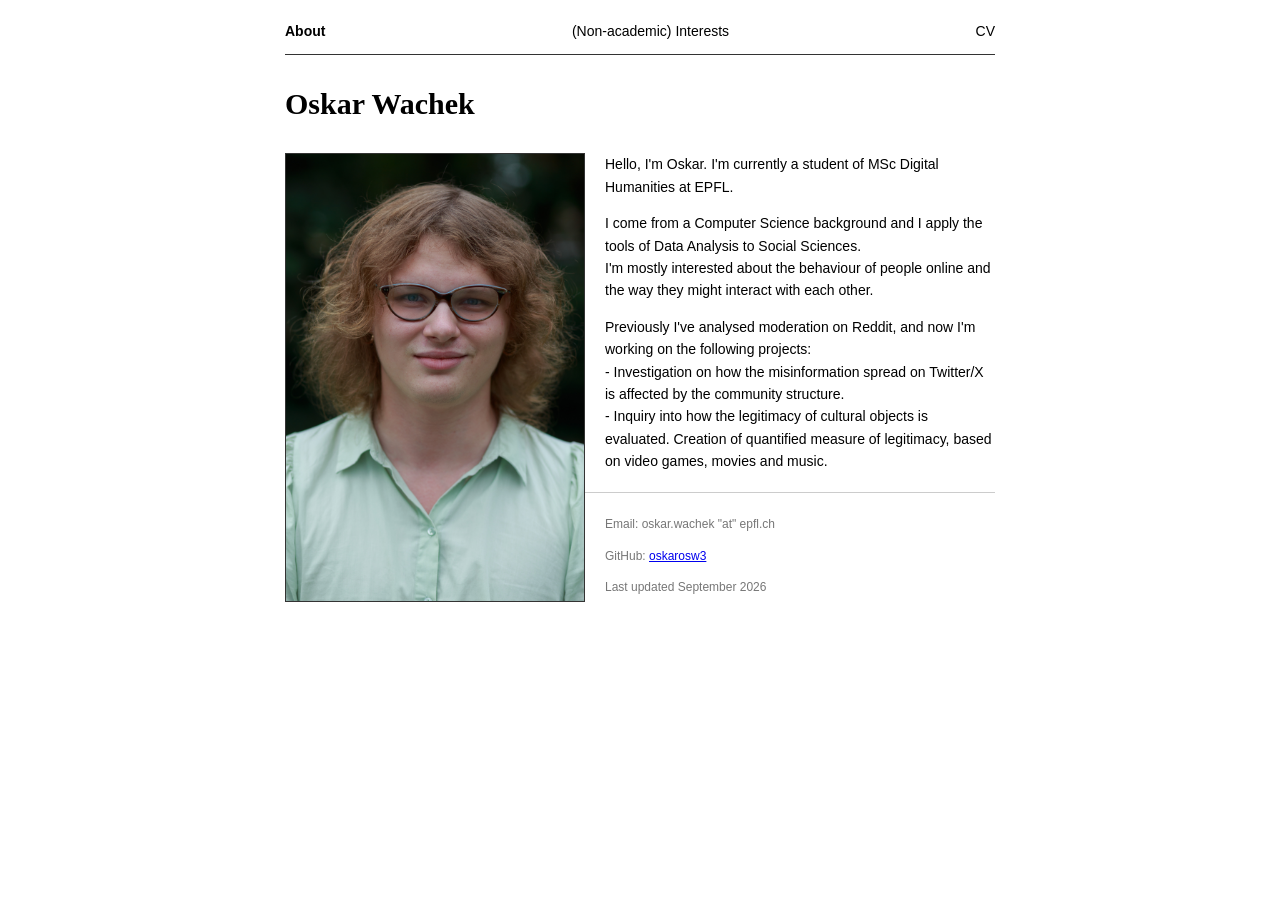
<file: index.html>
<!DOCTYPE html>
<html lang="en">
<head>
<meta charset="UTF-8">
<meta name="viewport" content="width=device-width, initial-scale=1.0">
<title>Oskar Wachek</title>
<link rel="stylesheet" href="style.css">
</head>
<body>
<div class="container">

  <nav>
    <ul>
      <li class="active"><a href="index.html">About</a></li>
      <li><a href="interests.html">(Non-academic) Interests</a></li>
      <li><a href="cv.html">CV</a></li>
      
    </ul>
  </nav>

  <header>
    <h1>Oskar Wachek</h1>
  </header>

  <main>

    <img src="src/profile_photo.jpg" alt="Photo of Oskar Wachek" class="profile-photo">

    <p> Hello, I'm Oskar. I'm currently a student of MSc Digital Humanities at EPFL.</p>

    <p> I come from a Computer Science background and I apply the tools of Data Analysis to Social Sciences. <br>
      I'm mostly interested about the behaviour of people online and the way they might interact with each other. </p>

    <p>
      Previously I've analysed moderation on Reddit, and now I'm working on the following projects: <br>
      - Investigation on how the misinformation spread on Twitter/X is affected by the community structure. <br>
      - Inquiry into how the legitimacy of cultural objects is evaluated. Creation of quantified measure of legitimacy, based on 
      video games, movies and music.
    </p>
  </main>

  <footer>
    <p> Email: oskar.wachek "at" epfl.ch</p>
    <p>GitHub: <a href="https://github.com/oskarosw3" target="_blank" rel="noopener"> oskarosw3 </a></p>
    <p>Last updated September 2026</p>
  </footer>

</div>
</body>
</html>
</file>
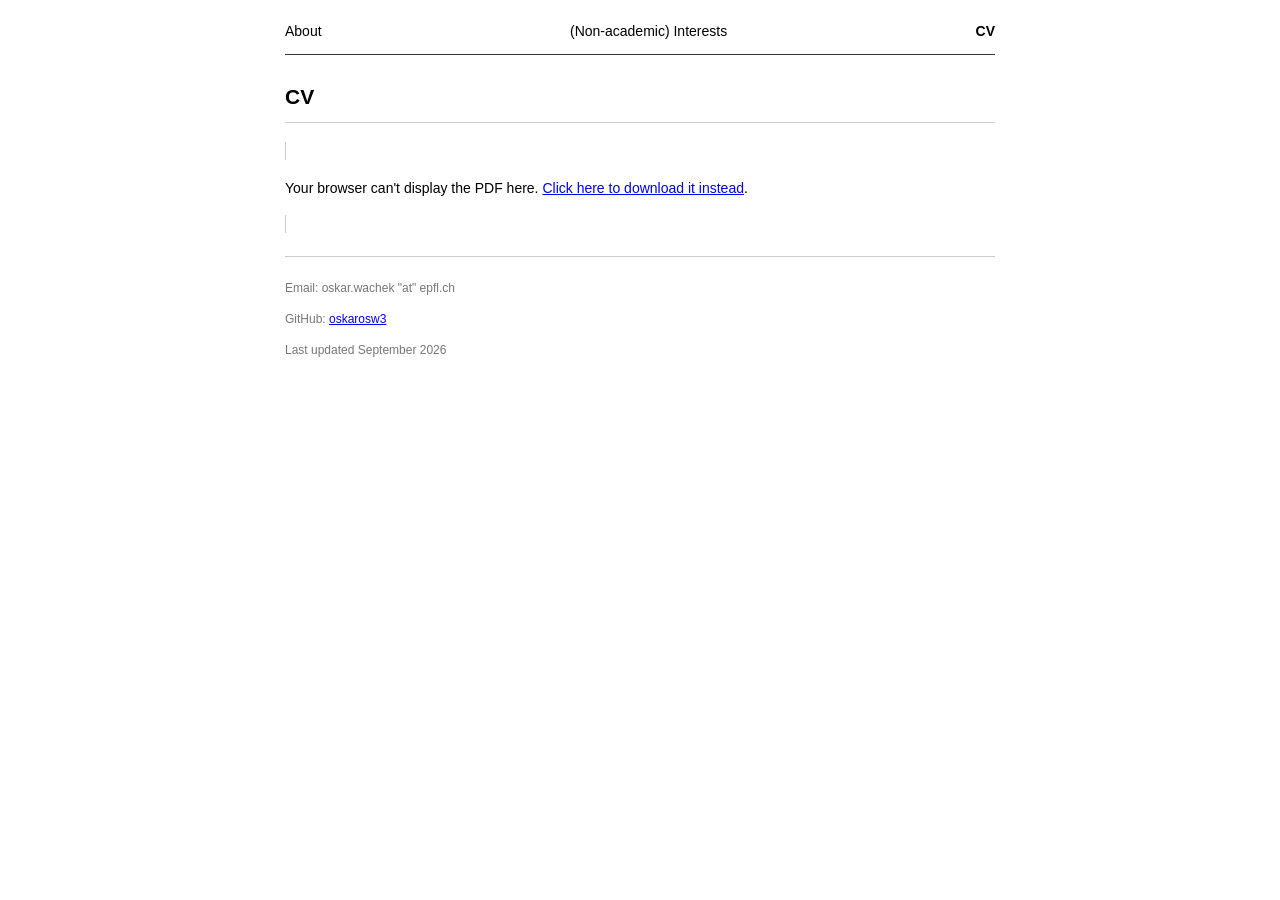
<file: cv.html>
<!DOCTYPE html>
<html lang="en">
<head>
<meta charset="UTF-8">
<meta name="viewport" content="width=device-width, initial-scale=1.0">
<title>CV - Oskar Wachek</title>
<link rel="stylesheet" href="style.css">
</head>
<body>
<div class="container">

  <nav>
    <ul>
      <li><a href="index.html">About</a></li>
      <li><a href="interests.html">(Non-academic) Interests</a></li>
      <li class="active"><a href="cv.html">CV</a></li>

    </ul>
  </nav>

  <main>
    <h2>CV</h2>
    <object class="pdf-frame" data="src/Oskar_CV_website.pdf" type="application/pdf" width="100%" height="900">
      <p>Your browser can't display the PDF here.
      <a href="src/Oskar_CV_website.pdf">Click here to download it instead</a>.</p>
    </object>
  </main>

  <footer>
    <p> Email: oskar.wachek "at" epfl.ch</p>
    <p>GitHub: <a href="https://github.com/oskarosw3" target="_blank" rel="noopener"> oskarosw3 </a></p>
    <p>Last updated September 2026</p>
  </footer>

</div>
</body>
</html>
</file>
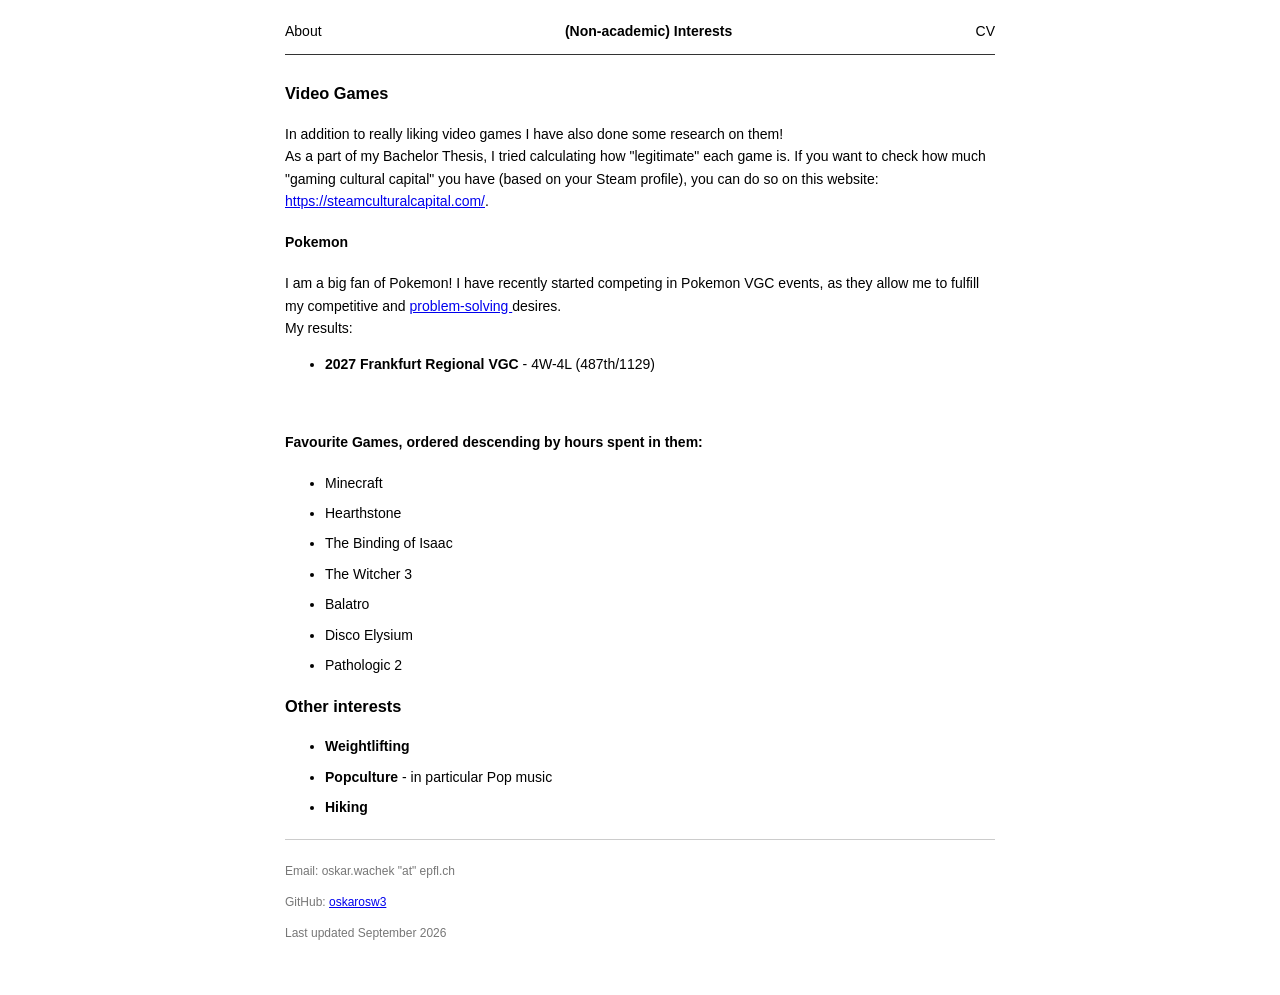
<file: interests.html>
<!DOCTYPE html>
<html lang="en">
<head>
<meta charset="UTF-8">
<meta name="viewport" content="width=device-width, initial-scale=1.0">
<title>Interests - Oskar Wachek</title>
<link rel="stylesheet" href="style.css">
</head>
<body>
<div class="container">

  <nav>
    <ul>
      <li><a href="index.html">About</a></li>
       <li class="active"><a href="interests.html">(Non-academic) Interests</a></li>
      <li><a href="cv.html">CV</a></li>
     
    </ul>
  </nav>

  <main>
    <h3> Video Games</h3>

    In addition to really liking video games I have also done some research on them! <br>
    As a part of my Bachelor Thesis, I tried calculating how "legitimate" each game is. If you want to check how much "gaming cultural capital" you have (based on your Steam profile), you can do so on this website: <a href="https://steamculturalcapital.com/"> https://steamculturalcapital.com/</a>. 

    <br>
    <h4> Pokemon </h4>
    I am a big fan of Pokemon! I have recently started competing in Pokemon VGC events, as they allow me to fulfill my competitive and <a href=https://www.youtube.com/watch?v=wrR6MquGU6A> problem-solving </a> desires.
    <br> My results: <br>
    <ul class="interests-list">
      <li><strong> 2027 Frankfurt Regional VGC </strong> - 4W-4L (487th/1129) </li>
    </ul>
    <br>

    <h4> Favourite Games, ordered descending by hours spent in them: </h4>
    <ul class="interests-list">
      <li>Minecraft</li>
      <li>Hearthstone </li>
      <li>The Binding of Isaac</li>
      <li>The Witcher 3</li>
      <li>Balatro</li>
      <li>Disco Elysium</li>
      <li>Pathologic 2</li>
    </ul>
    
    <h3> Other interests</h3>
   <ul class="interests-list">
      <li><strong>Weightlifting</strong></li>
      <li><strong>Popculture</strong> - in particular Pop music</li>
      <li><strong>Hiking</strong></li>
      

   </ul>
  </main>

  <footer>
    <p> Email: oskar.wachek "at" epfl.ch</p>
    <p>GitHub: <a href="https://github.com/oskarosw3" target="_blank" rel="noopener"> oskarosw3 </a></p>
    <p>Last updated September 2026</p>
  </footer>

</div>
</body>
</html>
</file>
<file: style.css>
* {
  box-sizing: border-box;
}

body {
  margin: 0;
  padding: 0;
  background: #ffffff;
  color: #000000;
  font-family: Arial, Helvetica, sans-serif;
  font-size: 14px;
  line-height: 1.6;
}

.container {
  max-width: 750px;
  margin: 0 auto;
  padding: 20px 20px 40px 20px;
}

header h1 {
  font-family: Georgia, "Times New Roman", serif;
  font-size: 30px;
  margin: 0;
  font-weight: bold;
}

header .tagline {
  margin: 4px 0 0 0;
  color: #555555;
  font-style: italic;
}

header {
  margin-bottom: 25px;
}

nav ul {
  list-style: none;
  display: flex;
  justify-content: space-between;
  flex-wrap: wrap;
  margin: 0 0 25px 0;
  padding: 0 0 12px 0;
  border-bottom: 1px solid #333333;
}

nav a,
nav a:visited,
nav a:active,
nav a:focus {
  color: #000000;
  outline: none;
  text-decoration: none;
  -webkit-tap-highlight-color: transparent;
}

nav li.active a {
  font-weight: bold;

}

main h2 {
  margin-top: 0;
  border-bottom: 1px solid #cccccc;
  padding-bottom: 8px;
}

.profile-photo {
  float: left;
  width: 300px;
  margin: 0 20px 15px 0;
  border: 1px solid #333333;
}

.interests-list li {
  margin-bottom: 8px;
}

.pdf-frame {
  border: 1px solid #cccccc;
  margin-top: 15px;
}

footer {
  margin-top: 20px;
  padding-top: 10px;
  border-top: 1px solid #cccccc;
  color: #777777;
  font-size: 12px;
}
</file>
